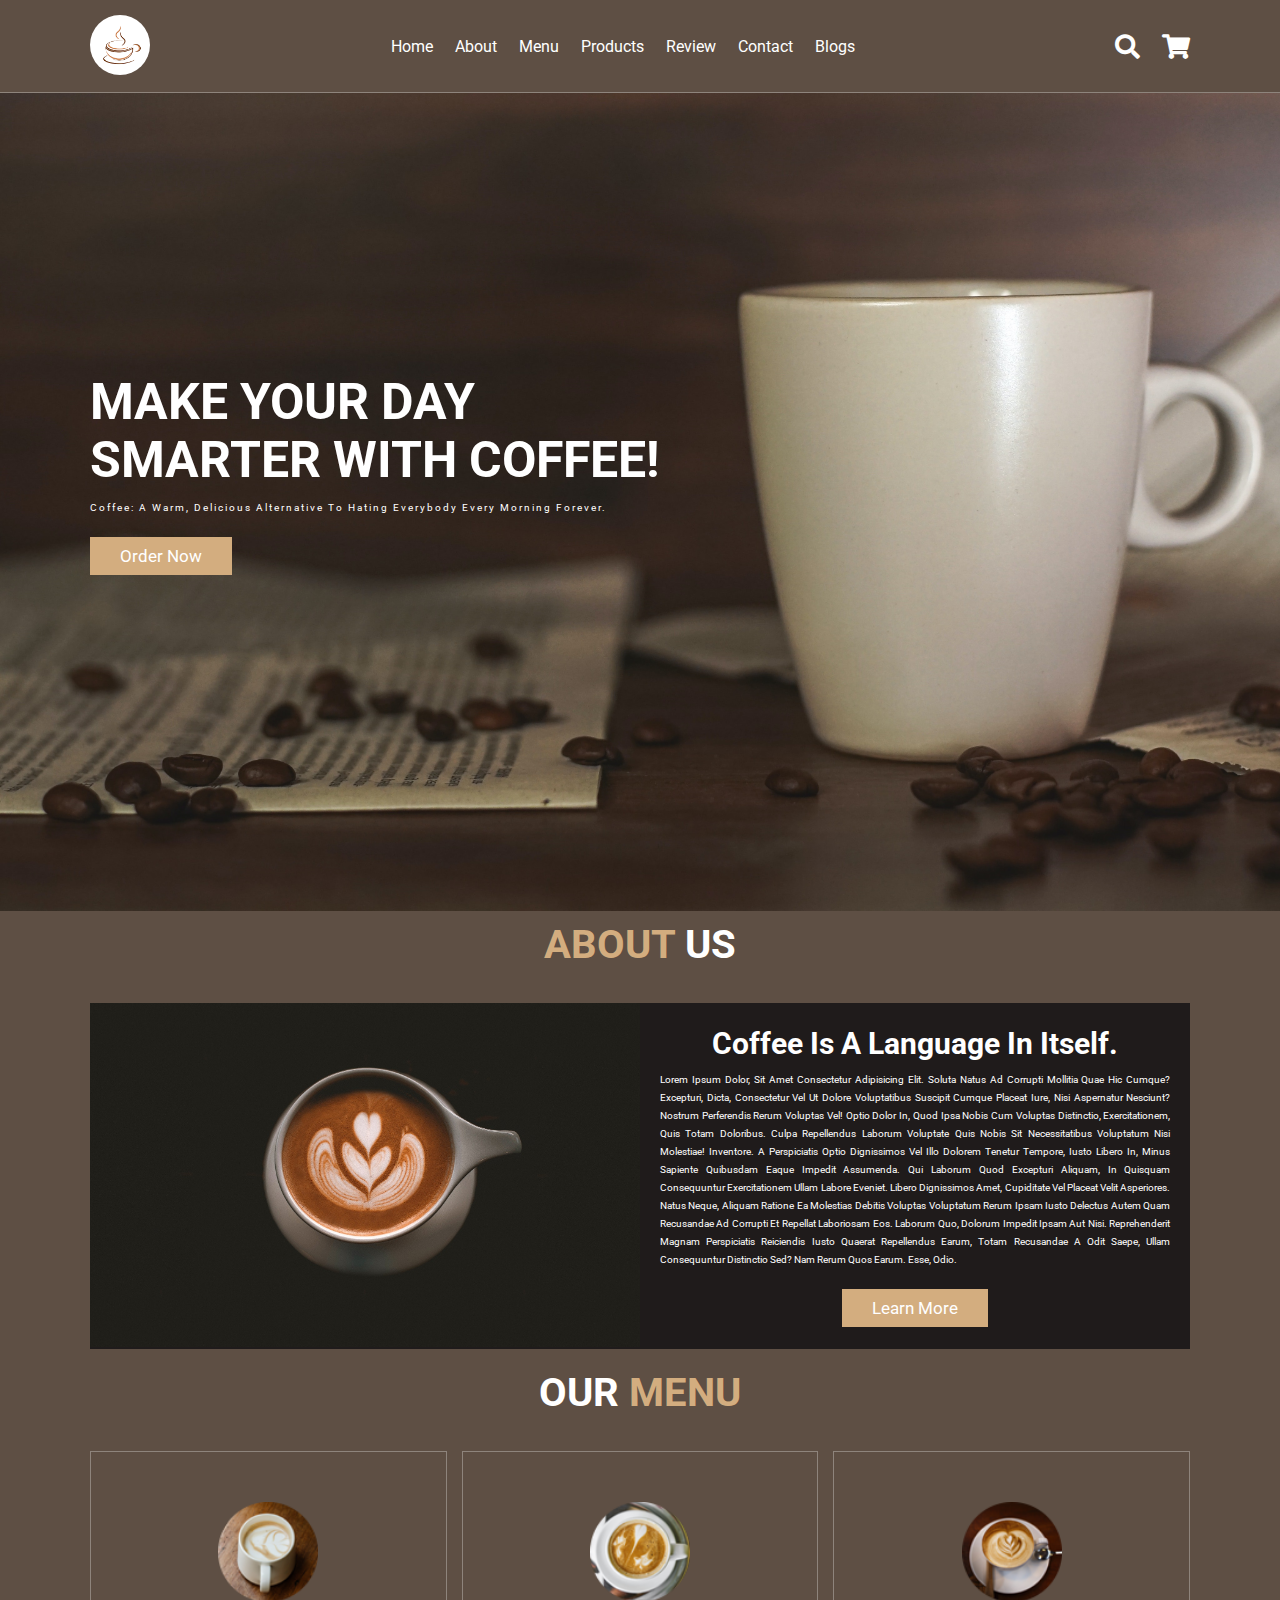
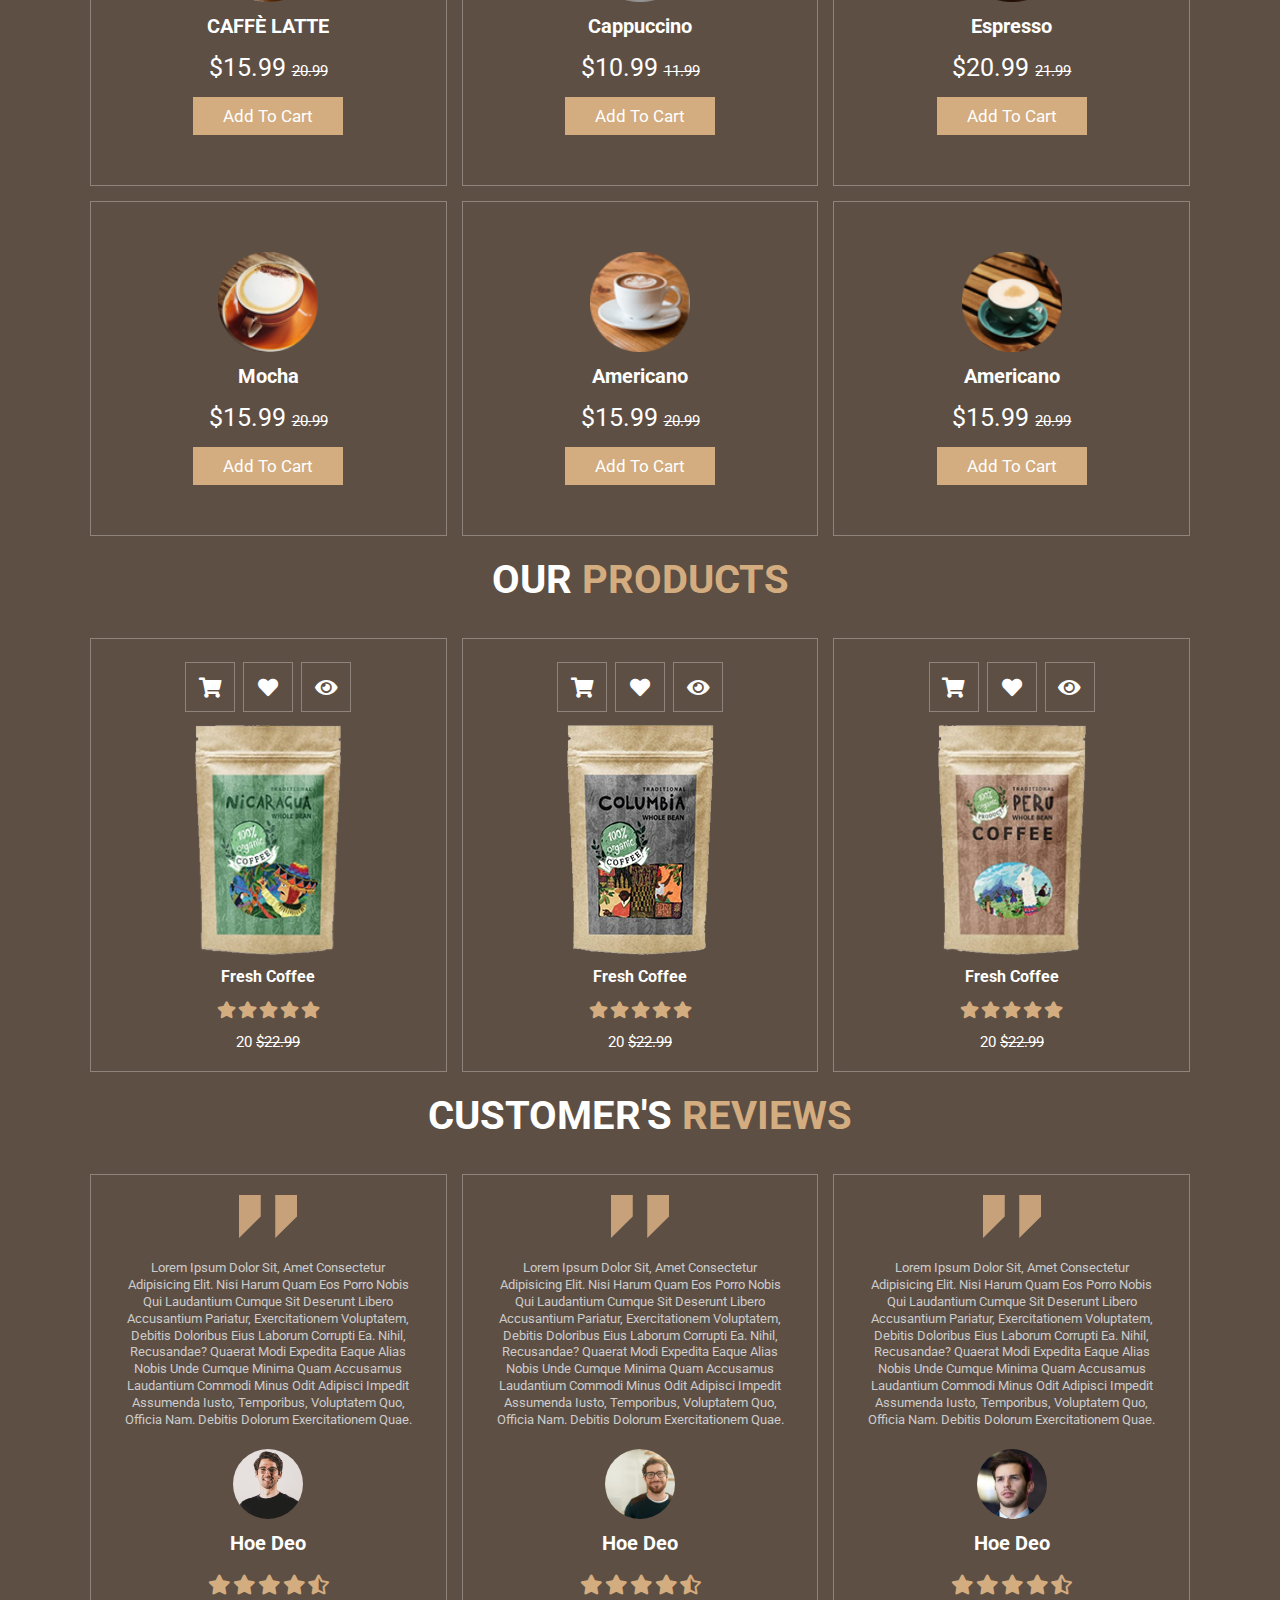
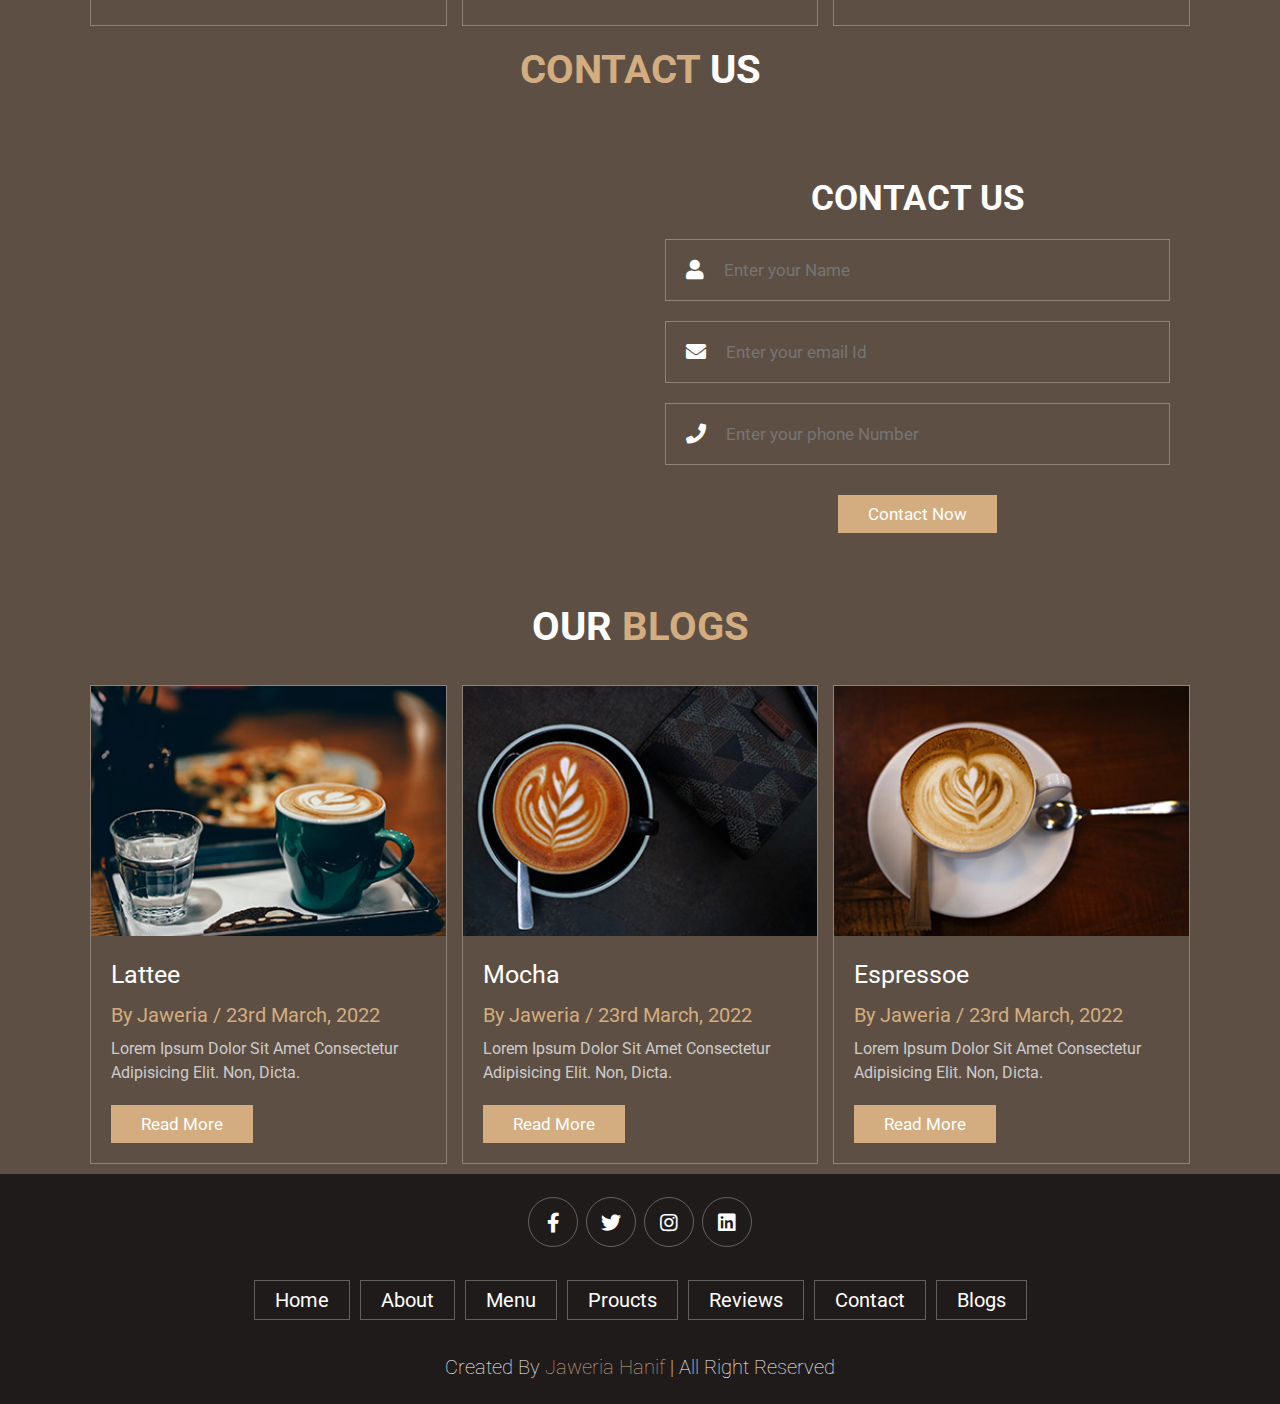
<file: index.html>
<!DOCTYPE html>
<html lang="en">
<head>
    <meta charset="UTF-8">
    <meta http-equiv="X-UA-Compatible" content="IE=edge">
    <meta name="viewport" content="width=device-width, initial-scale=1.0">
    <title>Coffee restaurant Website</title>
    <link href="https://cdnjs.cloudflare.com/ajax/libs/font-awesome/5.13.0/css/all.min.css" rel="stylesheet">

        <!-- font awesome cdn link -->
       "<link rel="stylesheet" href="https://cdnjs.cloudflare.com/ajax/libs/font-awesome/6.1.0/css/all.min.css" integrity="sha512-10/jx2EXwxxWqCLX/hHth/vu2KY3jCF70dCQB8TSgNjbCVAC/8vai53GfMDrO2Emgwccf2pJqxct9ehpzG+MTw==" crossorigin="anonymous" referrerpolicy="no-referrer" />
        <link rel="stylesheet" href="css/style.css">
</head>
<body>

    <!-- header section -->
    <header class="header">
        <a href="" class="logo">
            <img src="images/logo.png" alt="">
        </a>
    
    <nav class="navbar">
        <a href="#home">Home</a>
        <a href="#about">About</a>
         <a href="#menu">Menu</a> 
         <a href="#products">Products</a>
          <a href="#review">Review</a>
         
        
          <a href="#contact">Contact</a>
          <a href="#blogs">Blogs</a>
        </nav>
         
    <div class="icons">
        <div class="fas fa-search" id="search-btn"></div>
        <div class="fas fa-shopping-cart" id="cart-btn"></div>
        <div class="fas fa-bars" id="menu-btn"></div>
    </div>
    <div class="search-form">
        <input type="text" id="search-box" placeholder="Search here....">
        <label for="search-box" class="fas fa-search"></label>
    </div>
    <div class="cart-items-container">
        <div class="cart-item">
            <span class="fas fa-times"></span>
            <img src="images/cart-item-1.png" alt="">
            <div class="content">
                <h3>cart item 01</h3>
                <div class="price">$15.99/-</div>
            </div>
        </div>
        <div class="cart-item">
            <span class="fas fa-times"></span>
            <img src="images/cart-item-2.png" alt="">
            <div class="content">
                <h3>cart item 02</h3>
                <div class="price">$15.99/-</div>
            </div>
        </div>
        <div class="cart-item">
            <span class="fas fa-times"></span>
            <img src="images/cart-item-3.png" alt="">
            <div class="content">
                <h3>cart item 03</h3>
                <div class="price">$15.99/-</div>
            </div>
        </div>
        <div class="cart-item">
            <span class="fas fa-times"></span>
            <img src="images/cart-item-4.png" alt="">
            <div class="content">
                <h3>cart item 04</h3>
                <div class="price">$15.99/-</div>
            </div>
        </div>
        <a href="#" class="btn">checkout now</a>
    </div>
</header>

    <!-- header section ends -->
    <!-- Home Section -->

        <section class="home" id="Home">
            
            <div class="content">
                <h3>
                    Make your day smarter with coffee!
                </h3>
                <p>Coffee: A warm, delicious alternative to hating everybody every morning forever.</p>
           
                <a href="#" class="btn">Order now</a>
            </div>

        </section>
    <!-- Home section ends -->
 
    <!-- about section -->
    <section class="about" id="about">
        <h1 class="heading">
            <span>
                About
            </span>
            us
        </h1>
        <div class="row">
            <div class="image">
                <img src="images/about-img.jpg" alt="">
            </div>
            <div class="content">
                <h3>Coffee is a language in itself. </h3>
                <p>Lorem ipsum dolor, sit amet consectetur adipisicing elit. Soluta natus ad corrupti mollitia quae hic cumque? Excepturi, dicta, consectetur vel ut dolore voluptatibus suscipit cumque placeat iure, nisi aspernatur nesciunt?
                Nostrum perferendis rerum voluptas vel! Optio dolor in, quod ipsa nobis cum voluptas distinctio, exercitationem, quis totam doloribus. Culpa repellendus laborum voluptate quis nobis sit necessitatibus voluptatum nisi molestiae! Inventore.
                A perspiciatis optio dignissimos vel illo dolorem tenetur tempore, iusto libero in, minus sapiente quibusdam eaque impedit assumenda. Qui laborum quod excepturi aliquam, in quisquam consequuntur exercitationem ullam labore eveniet.
                Libero dignissimos amet, cupiditate vel placeat velit asperiores. Natus neque, aliquam ratione ea molestias debitis voluptas voluptatum rerum ipsam iusto delectus autem quam recusandae ad corrupti et repellat laboriosam eos.
                Laborum quo, dolorum impedit ipsam aut nisi. Reprehenderit magnam perspiciatis reiciendis iusto quaerat repellendus earum, totam recusandae a odit saepe, ullam consequuntur distinctio sed? Nam rerum quos earum. Esse, odio.
                
               </p>
            
            <a href="#" class="btn">Learn more</a>
            </div>
        </div>
    </section>
        

    <!-- About section ends -->

    <!-- coffee menu -->
    <section class="menu" id="menu">
        <h1 class="heading">
            Our
            <span>
                Menu
            </span>
        </h1>
        <div class="box-container">
            <div class="box">
                <img src="images/menu-1.png" alt="">
                <h3>CAFFÈ LATTE</h3>
                <div class="price">
                   $15.99
                   <span>
                       20.99
                   </span>
                </div>
                <a href="#" class="btn">
                    Add to cart
                </a>
            </div>
            <div class="box">
                <img src="images/menu-2.png" alt="">
                <h3>cappuccino</h3>
                <div class="price">
                   $10.99
                   <span>
                       11.99
                   </span>
                </div>
                <a href="#" class="btn">
                    Add to cart
                </a>
            </div>
            <div class="box">
                <img src="images/menu-3.png" alt="">
                <h3>Espresso</h3>
                <div class="price">
                   $20.99
                   <span>
                       21.99
                   </span>
                </div>
                <a href="#" class="btn">
                    Add to cart
                </a>
            </div>
            <div class="box">
                <img src="images/menu-4.png" alt="">
                <h3>Mocha</h3>
                <div class="price">
                   $15.99
                   <span>
                       20.99
                   </span>
                </div>
                <a href="#" class="btn">
                    Add to cart
                </a>
            </div>
            <div class="box">
                <img src="images/menu-5.png" alt="">
                <h3>Americano</h3>
                <div class="price">
                   $15.99
                   <span>
                       20.99
                   </span>
                </div>
                <a href="#" class="btn">
                    Add to cart
                </a>
            </div>
            <div class="box">
                <img src="images/menu-6.png" alt="">
                <h3>Americano</h3>
                <div class="price">
                   $15.99
                   <span>
                       20.99
                   </span>
                </div>
                <a href="#" class="btn">
                    Add to cart
                </a>
            </div>
        </div>
    </section>

    <!-- coffee menu ends -->

    <!-- products -->
<section class="products" id="products">
    <h1 class="heading">
        Our 
        <span>
            products
        </span>
    </h1>
    <div class="box-container">
        <div class="box">
            <div class="icons">
                <a href="#" class="fas fa-shopping-cart"></a>
                <a href="#" class="fas fa-heart"></a>
                <a href="#" class="fas fa-eye"></a>
            </div>
            <div class="image">
                <img src="images/product-1.png" alt="">
            </div>
            <div class="content">
                <h3>Fresh Coffee</h3>
                <div class="stars">
                    <i class="fas fa-star">

                    </i>
                    <i class="fas fa-star"></i>
                    <i class="fas fa-star"></i>
                    <i class="fas fa-star"></i>
                    <i class="fas fa-star"></i>
                </div>
                <div class="price">
                    20
                    <span>
                        $22.99
                    </span>
                </div>
            </div>
        </div>
        <div class="box">
            <div class="icons">
                <a href="#" class="fas fa-shopping-cart"></a>
                <a href="#" class="fas fa-heart"></a>
                <a href="#" class="fas fa-eye"></a>
            </div>
            <div class="image">
                <img src="images/product-2.png" alt="">
            </div>
            <div class="content">
                <h3>Fresh Coffee</h3>
                <div class="stars">
                    <i class="fas fa-star">

                    </i>
                    <i class="fas fa-star"></i>
                    <i class="fas fa-star"></i>
                    <i class="fas fa-star"></i>
                    <i class="fas fa-star"></i>
                </div>
                <div class="price">
                    20
                    <span>
                        $22.99
                    </span>
                </div>
            </div>
        </div>
        <div class="box">
            <div class="icons">
                <a href="#" class="fas fa-shopping-cart"></a>
                <a href="#" class="fas fa-heart"></a>
                <a href="#" class="fas fa-eye"></a>
            </div>
            <div class="image">
                <img src="images/product-3.png" alt="">
            </div>
            <div class="content">
                <h3>Fresh Coffee</h3>
                <div class="stars">
                    <i class="fas fa-star">

                    </i>
                    <i class="fas fa-star"></i>
                    <i class="fas fa-star"></i>
                    <i class="fas fa-star"></i>
                    <i class="fas fa-star"></i>
                </div>
                <div class="price">
                    20
                    <span>
                        $22.99
                    </span>
                </div>
            </div>
        </div>
    </div>
</section>
    <!-- products end here -->
    <!-- review section -->
    <section class="review" id="review">
        <h1 class="heading">
            Customer's 
            <span>
                Reviews
            </span>
        </h1>
        <div class="box-container">
        <div class="box">
            <img src="images/quote-img.png" class="quote" alt="">
        <p>
            Lorem ipsum dolor sit, amet consectetur adipisicing elit. Nisi harum quam eos porro nobis qui laudantium cumque sit deserunt libero accusantium pariatur, exercitationem voluptatem, debitis doloribus eius laborum corrupti ea.
            Nihil, recusandae? Quaerat modi expedita eaque alias nobis unde cumque minima quam accusamus laudantium commodi minus odit adipisci impedit assumenda iusto, temporibus, voluptatem quo, officia nam. Debitis dolorum exercitationem quae.
        </p>
        <img src="images/pic-1.png" alt="" class="user">
        <h3>Hoe deo</h3>
        <div class="stars">
            <i class="fas fa-star"></i>
            <i class="fas fa-star"></i>
            <i class="fas fa-star"></i>
            <i class="fas fa-star"></i>
            <i class="fas fa-star-half-alt"></i>
        </div>
        </div>
        <div class="box">
            <img src="images/quote-img.png" class="quote" alt="">
        <p>
            Lorem ipsum dolor sit, amet consectetur adipisicing elit. Nisi harum quam eos porro nobis qui laudantium cumque sit deserunt libero accusantium pariatur, exercitationem voluptatem, debitis doloribus eius laborum corrupti ea.
            Nihil, recusandae? Quaerat modi expedita eaque alias nobis unde cumque minima quam accusamus laudantium commodi minus odit adipisci impedit assumenda iusto, temporibus, voluptatem quo, officia nam. Debitis dolorum exercitationem quae.
        </p>
        <img src="images/pic-2.png" alt="" class="user">
        <h3>Hoe deo</h3>
        <div class="stars">
            <i class="fas fa-star"></i>
            <i class="fas fa-star"></i>
            <i class="fas fa-star"></i>
            <i class="fas fa-star"></i>
            <i class="fas fa-star-half-alt"></i>
        </div>
        </div>
        <div class="box">
            <img src="images/quote-img.png" class="quote" alt="">
        <p>
            Lorem ipsum dolor sit, amet consectetur adipisicing elit. Nisi harum quam eos porro nobis qui laudantium cumque sit deserunt libero accusantium pariatur, exercitationem voluptatem, debitis doloribus eius laborum corrupti ea.
            Nihil, recusandae? Quaerat modi expedita eaque alias nobis unde cumque minima quam accusamus laudantium commodi minus odit adipisci impedit assumenda iusto, temporibus, voluptatem quo, officia nam. Debitis dolorum exercitationem quae.
        </p>
        <img src="images/pic-3.png" alt="" class="user">
        <h3>Hoe deo</h3>
        <div class="stars">
            <i class="fas fa-star"></i>
            <i class="fas fa-star"></i>
            <i class="fas fa-star"></i>
            <i class="fas fa-star"></i>
            <i class="fas fa-star-half-alt"></i>
        </div>
        </div>
    </div>
    </section>
    <!-- Contact form -->
    <section class="contact" id="contact">

        <h1 class="heading"> <span>contact</span> us </h1>
    
        <div class="row">
    
            <iframe class="map" src="https://www.google.com/maps/embed?pb=!1m18!1m12!1m3!1d26546.621463303265!2d72.81859510405515!3d33.72634180753665!2m3!1f0!2f0!3f0!3m2!1i1024!2i768!4f13.1!3m3!1m2!1s0x38dfa38b91e665db%3A0x336f6bfa405908b3!2sTaxila%20Cantt%2C%20Taxila%2C%20Rawalpindi%2C%20Pakistan!5e0!3m2!1sen!2s!4v1648025932025!5m2!1sen!2s"  allowfullscreen="" loading="lazy"></iframe>
    
            <form action="">
                <h3>Contact us </h3>
                <div class="inputBox">
                    <span class="fas fa-user"></span>
                    <input type="text" placeholder="Enter your Name" required>
                </div>
                <div class="inputBox">
                    <span class="fas fa-envelope"></span>
                    <input type="email" placeholder="Enter your email Id" required>
                </div>
                <div class="inputBox">
                    <span class="fas fa-phone"></span>
                    <input type="number" placeholder="Enter your phone Number" required>
                </div>
                <input type="submit" value="contact now" class="btn">
            </form>
    
        </div>
    
    </section>
     <!-- Contact form -->
     <!-- Blog -->
     <section class="blogs" id="blogs">

        <h1 class="heading"> our <span>blogs</span> </h1>
    
        <div class="box-container">
    
            <div class="box">
                <div class="image">
                    <img src="images/blog-1.jpeg" alt="">
                </div>
                <div class="content">
                    <a href="#" class="title">Lattee</a>
                    <span>by Jaweria / 23rd March, 2022</span>
                    <p>Lorem ipsum dolor sit amet consectetur adipisicing elit. Non, dicta.</p>
                    <a href="#" class="btn">read more</a>
                </div>
            </div>
    
            <div class="box">
                <div class="image">
                    <img src="images/blog-2.jpeg" alt="">
                </div>
                <div class="content">
                    <a href="#" class="title">Mocha</a>
                    <span>by Jaweria / 23rd March, 2022</span>
                    <p>Lorem ipsum dolor sit amet consectetur adipisicing elit. Non, dicta.</p>
                    <a href="#" class="btn">read more</a>
                </div>
            </div>
    
            <div class="box">
                <div class="image">
                    <img src="images/blog-3.jpeg" alt="">
                </div>
                <div class="content">
                    <a href="#" class="title">Espressoe</a>
                    <span>by Jaweria / 23rd March, 2022</span>
                    <p>Lorem ipsum dolor sit amet consectetur adipisicing elit. Non, dicta.</p>
                    <a href="#" class="btn">read more</a>
                </div>
            </div>
    
        </div>
    
    </section>
     <!-- blog ends -->
      <!-- footer -->
    <section class="footer" id="footer">
        <div class="shar">
            <a href="" class="fab fa-facebook-f"></a>
            <a href="" class="fab fa-twitter"></a>
            <a href="" class="fab fa-instagram"></a>
            <a href="" class="fab fa-linkedin"></a>

        </div>
        <div class="links">
            <a href="#">Home</a>
            <a href="#">About</a>
            <a href="#">Menu</a>
            <a href="#">Proucts</a>
            <a href="#">Reviews</a>
            <a href="#">Contact</a>
            <a href="#">Blogs</a>
        </div>
        <div class="credit">
            created by 
            <span>
                Jaweria Hanif
            </span>
            | 
            all right reserved
        </div>
    </section>
    <!-- footer ends -->
    <script src="js/app.js"></script>
</body>
</html>
</file>
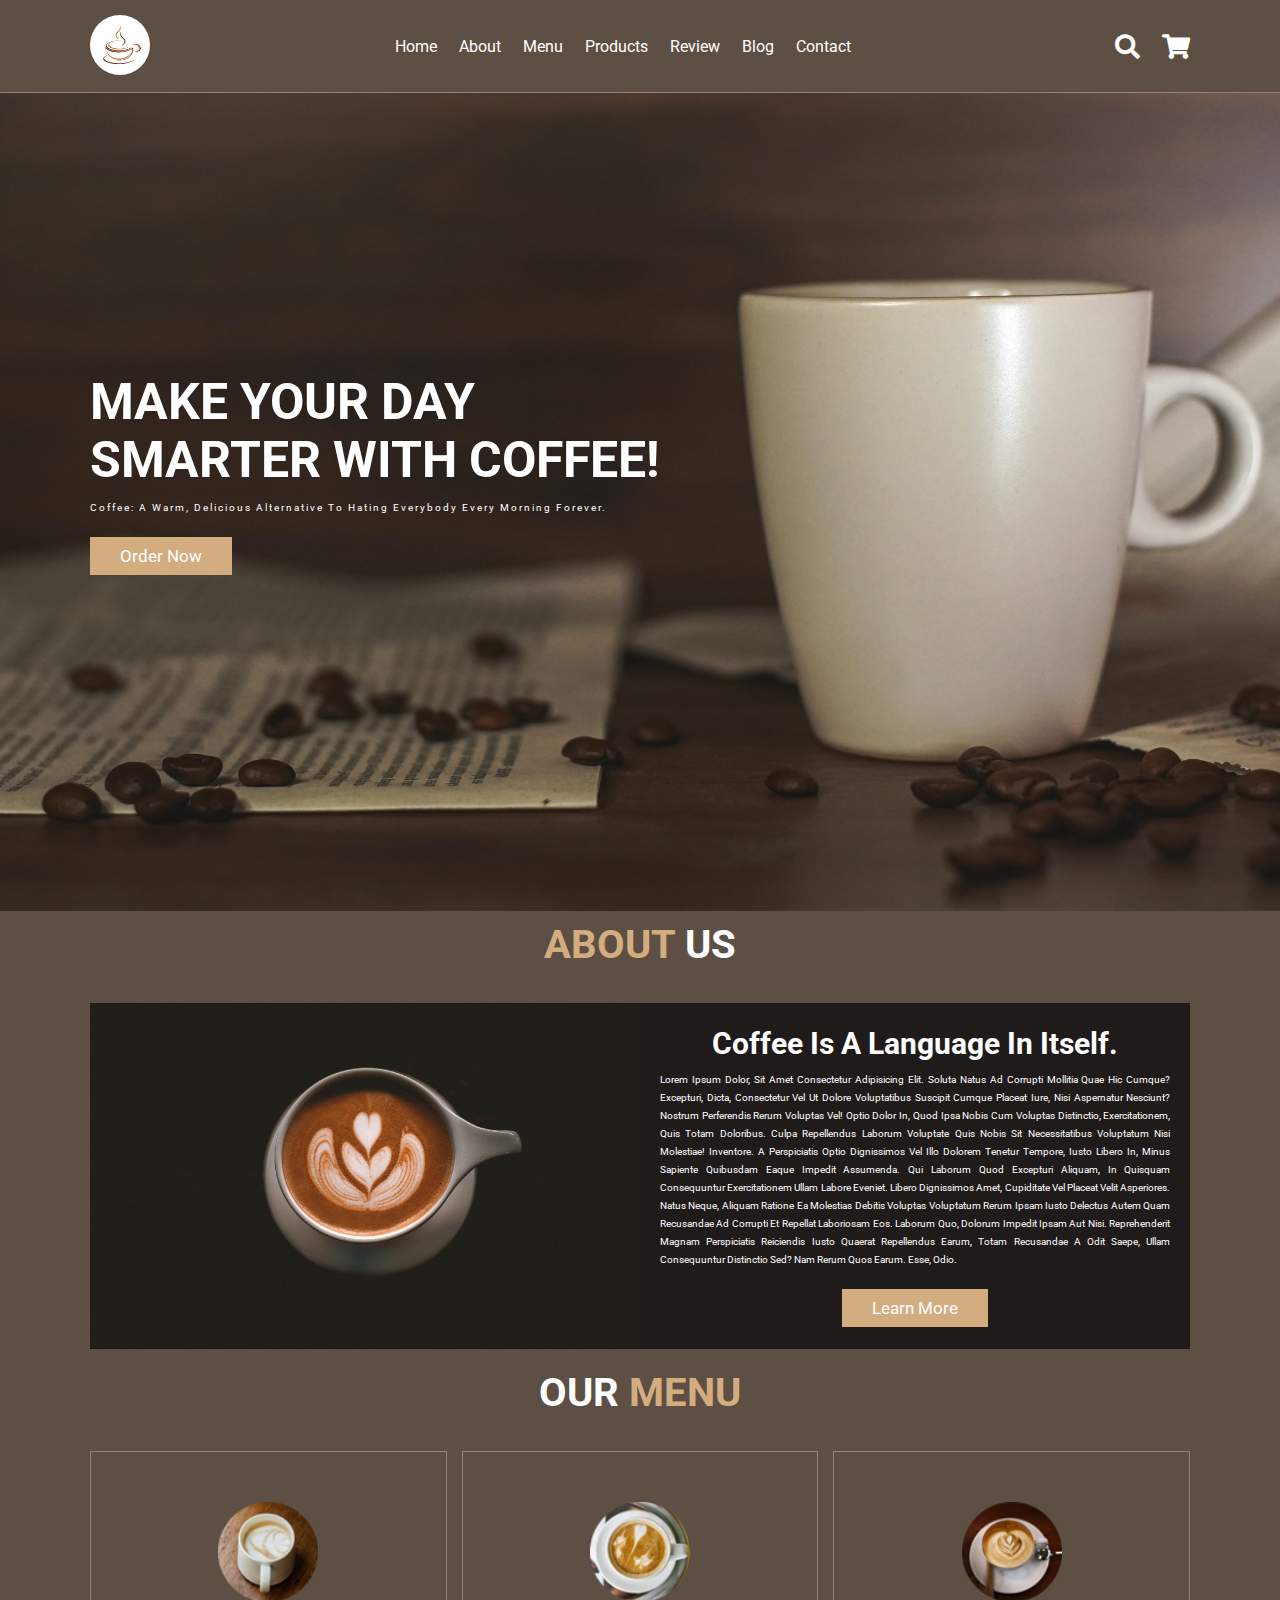
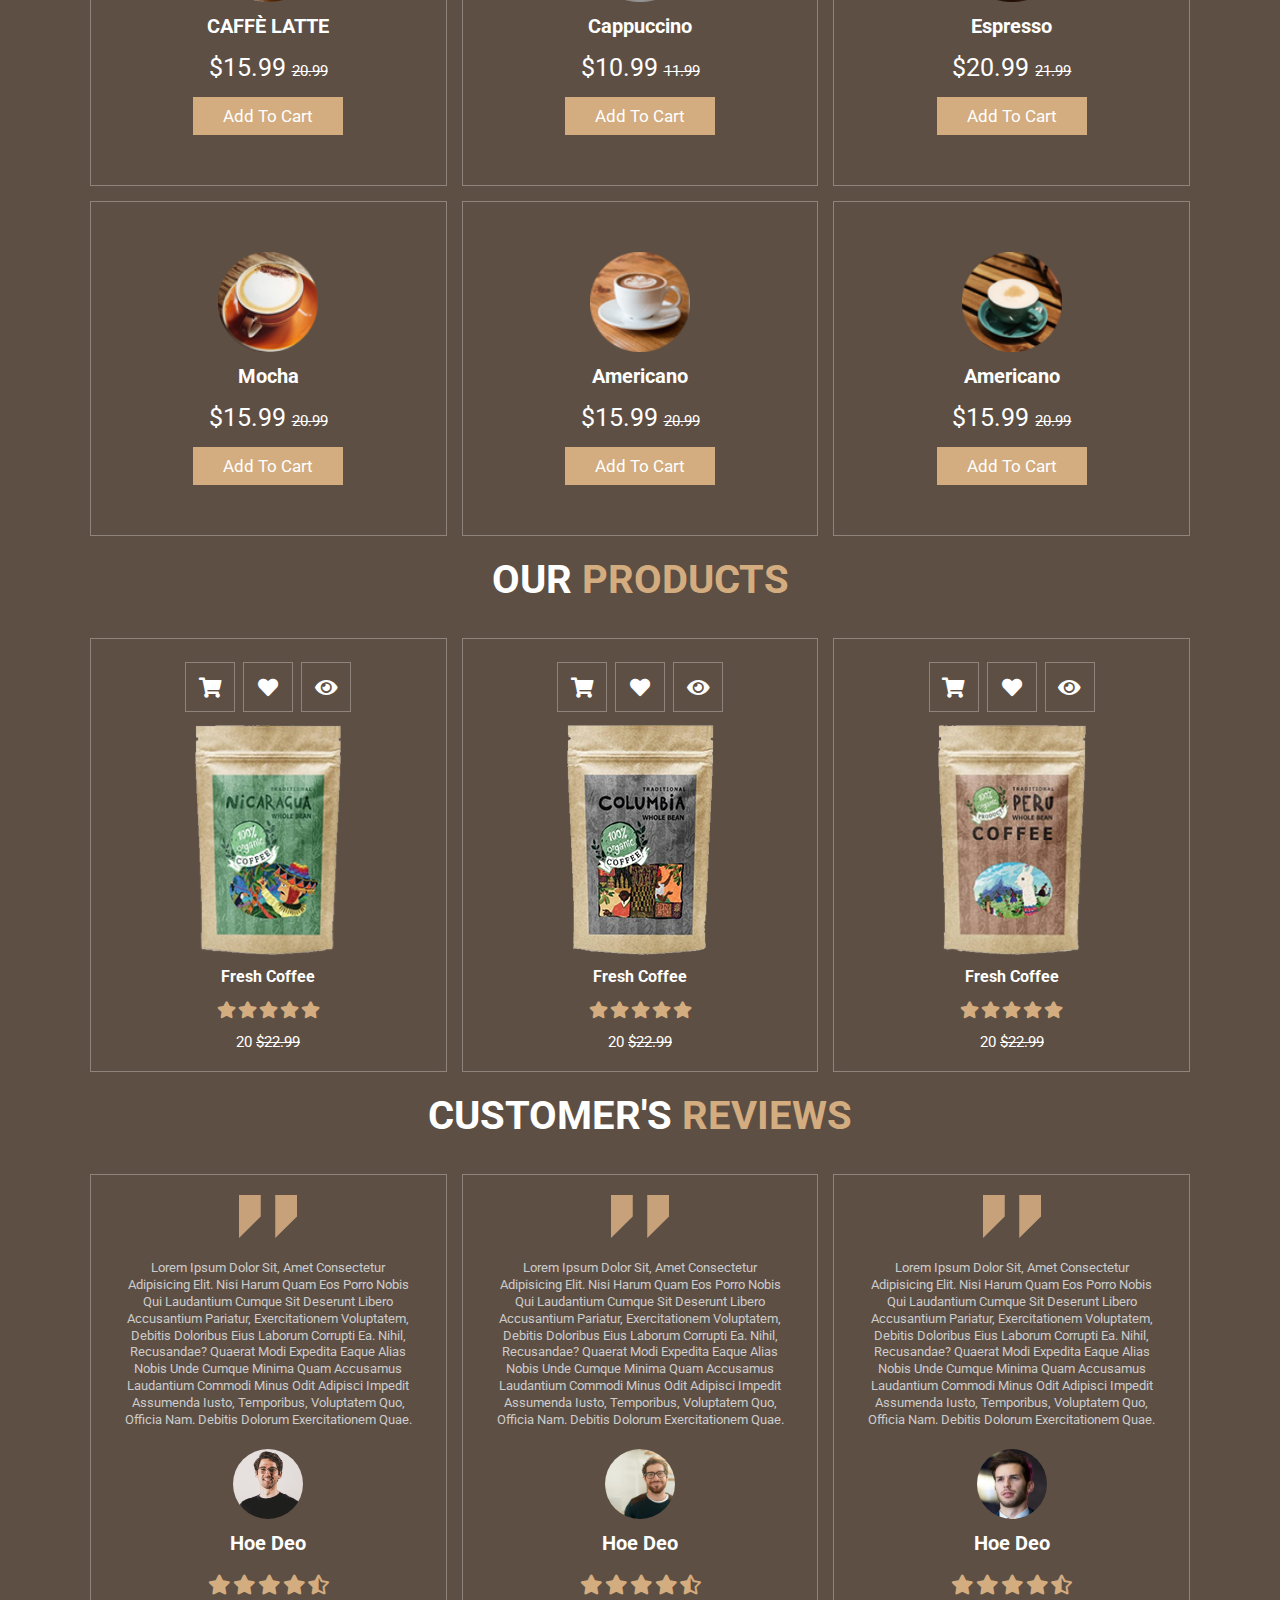
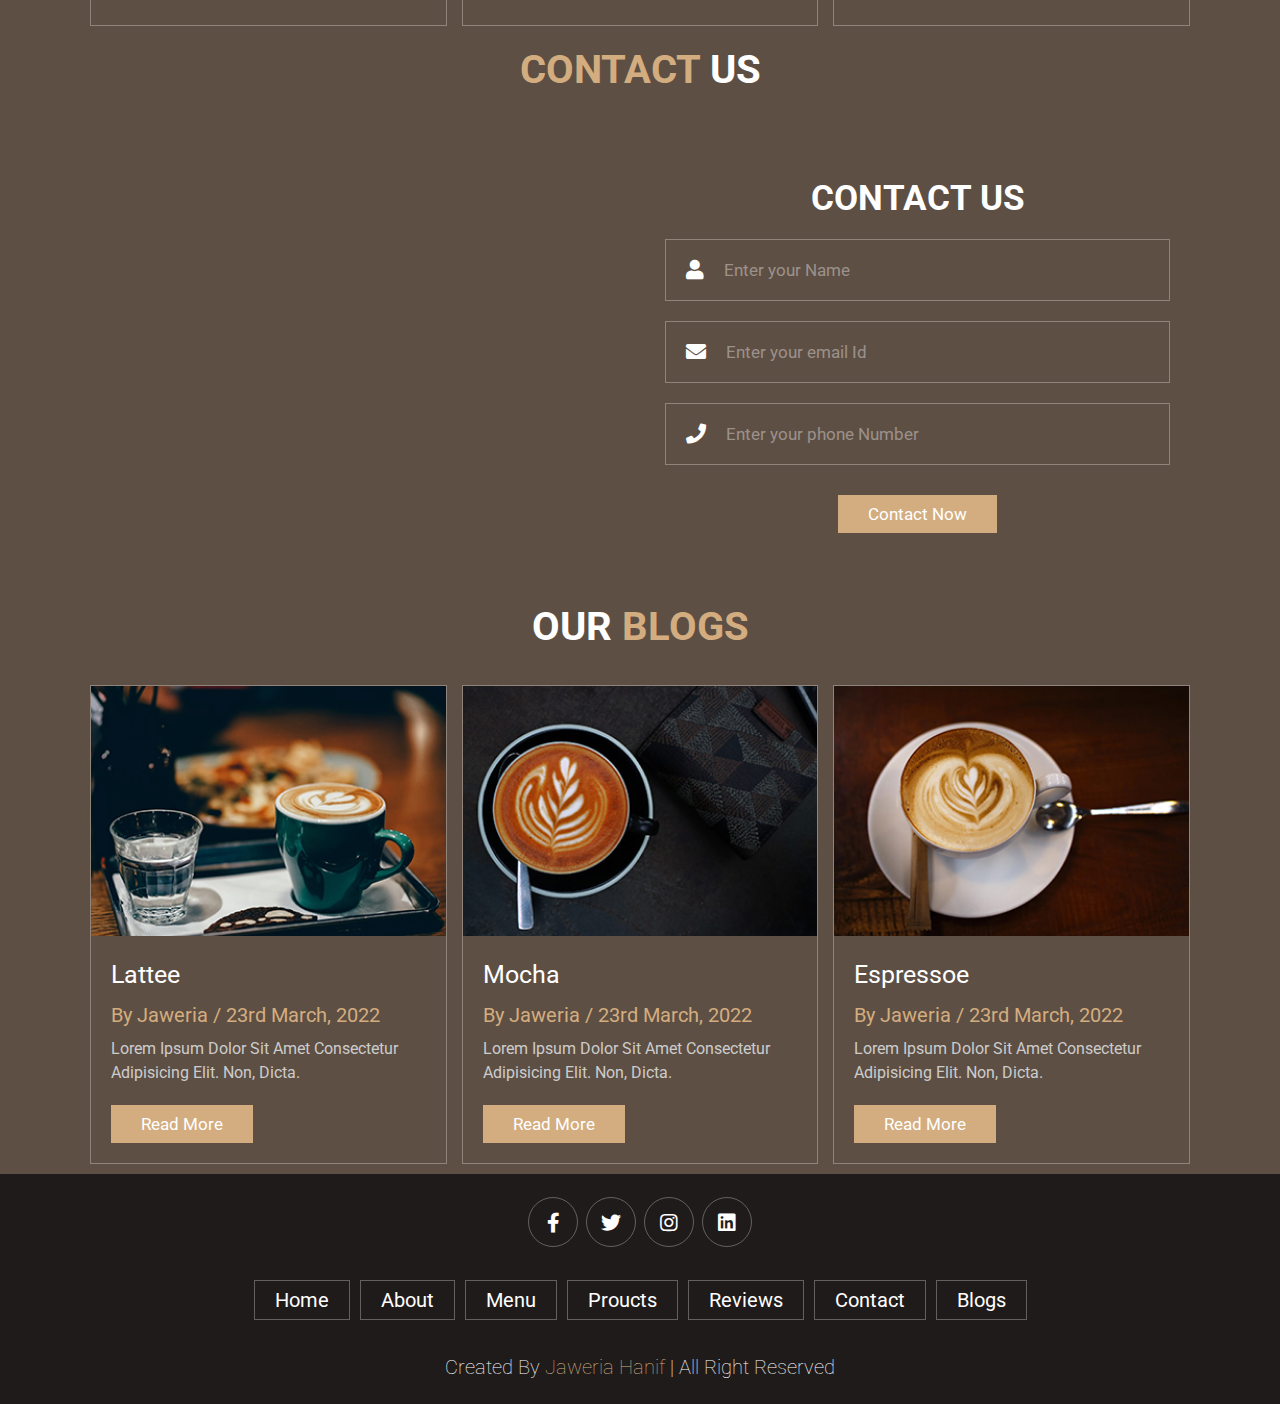
<file: HTMLCSS Resp/index.html>
<!DOCTYPE html>
<html lang="en">
<head>
    <meta charset="UTF-8">
    <meta http-equiv="X-UA-Compatible" content="IE=edge">
    <meta name="viewport" content="width=device-width, initial-scale=1.0">
    <title>Coffee restaurant Website</title>
    <link href="https://cdnjs.cloudflare.com/ajax/libs/font-awesome/5.13.0/css/all.min.css" rel="stylesheet">

        <!-- font awesome cdn link -->
       "<link rel="stylesheet" href="https://cdnjs.cloudflare.com/ajax/libs/font-awesome/6.1.0/css/all.min.css" integrity="sha512-10/jx2EXwxxWqCLX/hHth/vu2KY3jCF70dCQB8TSgNjbCVAC/8vai53GfMDrO2Emgwccf2pJqxct9ehpzG+MTw==" crossorigin="anonymous" referrerpolicy="no-referrer" />
        <link rel="stylesheet" href="css/style.css">
</head>
<body>

    <!-- header section -->
    <header class="header">
        <a href="" class="logo">
            <img src="images/logo.png" alt="">
        </a>
    
    <nav class="navbar">
        <a href="#home">Home</a>
        <a href="#about">About</a>
         <a href="#menu">Menu</a> 
         <a href="#products">Products</a>
          <a href="#review">Review</a>
          <a href="#blogs">Blog</a>
        
          <a href="#contact">Contact</a>
        </nav>
         
    <div class="icons">
        <div class="fas fa-search" id="search-btn"></div>
        <div class="fas fa-shopping-cart" id="cart-btn"></div>
        <div class="fas fa-bars" id="menu-btn"></div>
    </div>
    <div class="search-form">
        <input type="text" id="search-box" placeholder="Search here....">
        <label for="search-box" class="fas fa-search"></label>
    </div>
    <div class="cart-items-container">
        <div class="cart-item">
            <span class="fas fa-times"></span>
            <img src="images/cart-item-1.png" alt="">
            <div class="content">
                <h3>cart item 01</h3>
                <div class="price">$15.99/-</div>
            </div>
        </div>
        <div class="cart-item">
            <span class="fas fa-times"></span>
            <img src="images/cart-item-2.png" alt="">
            <div class="content">
                <h3>cart item 02</h3>
                <div class="price">$15.99/-</div>
            </div>
        </div>
        <div class="cart-item">
            <span class="fas fa-times"></span>
            <img src="images/cart-item-3.png" alt="">
            <div class="content">
                <h3>cart item 03</h3>
                <div class="price">$15.99/-</div>
            </div>
        </div>
        <div class="cart-item">
            <span class="fas fa-times"></span>
            <img src="images/cart-item-4.png" alt="">
            <div class="content">
                <h3>cart item 04</h3>
                <div class="price">$15.99/-</div>
            </div>
        </div>
        <a href="#" class="btn">checkout now</a>
    </div>
</header>

    <!-- header section ends -->
    <!-- Home Section -->

        <section class="home" id="Home">
            
            <div class="content">
                <h3>
                    Make your day smarter with coffee!
                </h3>
                <p>Coffee: A warm, delicious alternative to hating everybody every morning forever.</p>
           
                <a href="#" class="btn">Order now</a>
            </div>

        </section>
    <!-- Home section ends -->
 
    <!-- about section -->
    <section class="about" id="about">
        <h1 class="heading">
            <span>
                About
            </span>
            us
        </h1>
        <div class="row">
            <div class="image">
                <img src="images/about-img.jpg" alt="">
            </div>
            <div class="content">
                <h3>Coffee is a language in itself. </h3>
                <p>Lorem ipsum dolor, sit amet consectetur adipisicing elit. Soluta natus ad corrupti mollitia quae hic cumque? Excepturi, dicta, consectetur vel ut dolore voluptatibus suscipit cumque placeat iure, nisi aspernatur nesciunt?
                Nostrum perferendis rerum voluptas vel! Optio dolor in, quod ipsa nobis cum voluptas distinctio, exercitationem, quis totam doloribus. Culpa repellendus laborum voluptate quis nobis sit necessitatibus voluptatum nisi molestiae! Inventore.
                A perspiciatis optio dignissimos vel illo dolorem tenetur tempore, iusto libero in, minus sapiente quibusdam eaque impedit assumenda. Qui laborum quod excepturi aliquam, in quisquam consequuntur exercitationem ullam labore eveniet.
                Libero dignissimos amet, cupiditate vel placeat velit asperiores. Natus neque, aliquam ratione ea molestias debitis voluptas voluptatum rerum ipsam iusto delectus autem quam recusandae ad corrupti et repellat laboriosam eos.
                Laborum quo, dolorum impedit ipsam aut nisi. Reprehenderit magnam perspiciatis reiciendis iusto quaerat repellendus earum, totam recusandae a odit saepe, ullam consequuntur distinctio sed? Nam rerum quos earum. Esse, odio.
                
               </p>
            
            <a href="#" class="btn">Learn more</a>
            </div>
        </div>
    </section>
        

    <!-- About section ends -->

    <!-- coffee menu -->
    <section class="menu" id="menu">
        <h1 class="heading">
            Our
            <span>
                Menu
            </span>
        </h1>
        <div class="box-container">
            <div class="box">
                <img src="images/menu-1.png" alt="">
                <h3>CAFFÈ LATTE</h3>
                <div class="price">
                   $15.99
                   <span>
                       20.99
                   </span>
                </div>
                <a href="#" class="btn">
                    Add to cart
                </a>
            </div>
            <div class="box">
                <img src="images/menu-2.png" alt="">
                <h3>cappuccino</h3>
                <div class="price">
                   $10.99
                   <span>
                       11.99
                   </span>
                </div>
                <a href="#" class="btn">
                    Add to cart
                </a>
            </div>
            <div class="box">
                <img src="images/menu-3.png" alt="">
                <h3>Espresso</h3>
                <div class="price">
                   $20.99
                   <span>
                       21.99
                   </span>
                </div>
                <a href="#" class="btn">
                    Add to cart
                </a>
            </div>
            <div class="box">
                <img src="images/menu-4.png" alt="">
                <h3>Mocha</h3>
                <div class="price">
                   $15.99
                   <span>
                       20.99
                   </span>
                </div>
                <a href="#" class="btn">
                    Add to cart
                </a>
            </div>
            <div class="box">
                <img src="images/menu-5.png" alt="">
                <h3>Americano</h3>
                <div class="price">
                   $15.99
                   <span>
                       20.99
                   </span>
                </div>
                <a href="#" class="btn">
                    Add to cart
                </a>
            </div>
            <div class="box">
                <img src="images/menu-6.png" alt="">
                <h3>Americano</h3>
                <div class="price">
                   $15.99
                   <span>
                       20.99
                   </span>
                </div>
                <a href="#" class="btn">
                    Add to cart
                </a>
            </div>
        </div>
    </section>

    <!-- coffee menu ends -->

    <!-- products -->
<section class="products" id="products">
    <h1 class="heading">
        Our 
        <span>
            products
        </span>
    </h1>
    <div class="box-container">
        <div class="box">
            <div class="icons">
                <a href="#" class="fas fa-shopping-cart"></a>
                <a href="#" class="fas fa-heart"></a>
                <a href="#" class="fas fa-eye"></a>
            </div>
            <div class="image">
                <img src="images/product-1.png" alt="">
            </div>
            <div class="content">
                <h3>Fresh Coffee</h3>
                <div class="stars">
                    <i class="fas fa-star">

                    </i>
                    <i class="fas fa-star"></i>
                    <i class="fas fa-star"></i>
                    <i class="fas fa-star"></i>
                    <i class="fas fa-star"></i>
                </div>
                <div class="price">
                    20
                    <span>
                        $22.99
                    </span>
                </div>
            </div>
        </div>
        <div class="box">
            <div class="icons">
                <a href="#" class="fas fa-shopping-cart"></a>
                <a href="#" class="fas fa-heart"></a>
                <a href="#" class="fas fa-eye"></a>
            </div>
            <div class="image">
                <img src="images/product-2.png" alt="">
            </div>
            <div class="content">
                <h3>Fresh Coffee</h3>
                <div class="stars">
                    <i class="fas fa-star">

                    </i>
                    <i class="fas fa-star"></i>
                    <i class="fas fa-star"></i>
                    <i class="fas fa-star"></i>
                    <i class="fas fa-star"></i>
                </div>
                <div class="price">
                    20
                    <span>
                        $22.99
                    </span>
                </div>
            </div>
        </div>
        <div class="box">
            <div class="icons">
                <a href="#" class="fas fa-shopping-cart"></a>
                <a href="#" class="fas fa-heart"></a>
                <a href="#" class="fas fa-eye"></a>
            </div>
            <div class="image">
                <img src="images/product-3.png" alt="">
            </div>
            <div class="content">
                <h3>Fresh Coffee</h3>
                <div class="stars">
                    <i class="fas fa-star">

                    </i>
                    <i class="fas fa-star"></i>
                    <i class="fas fa-star"></i>
                    <i class="fas fa-star"></i>
                    <i class="fas fa-star"></i>
                </div>
                <div class="price">
                    20
                    <span>
                        $22.99
                    </span>
                </div>
            </div>
        </div>
    </div>
</section>
    <!-- products end here -->
    <!-- review section -->
    <section class="review" id="review">
        <h1 class="heading">
            Customer's 
            <span>
                Reviews
            </span>
        </h1>
        <div class="box-container">
        <div class="box">
            <img src="images/quote-img.png" class="quote" alt="">
        <p>
            Lorem ipsum dolor sit, amet consectetur adipisicing elit. Nisi harum quam eos porro nobis qui laudantium cumque sit deserunt libero accusantium pariatur, exercitationem voluptatem, debitis doloribus eius laborum corrupti ea.
            Nihil, recusandae? Quaerat modi expedita eaque alias nobis unde cumque minima quam accusamus laudantium commodi minus odit adipisci impedit assumenda iusto, temporibus, voluptatem quo, officia nam. Debitis dolorum exercitationem quae.
        </p>
        <img src="images/pic-1.png" alt="" class="user">
        <h3>Hoe deo</h3>
        <div class="stars">
            <i class="fas fa-star"></i>
            <i class="fas fa-star"></i>
            <i class="fas fa-star"></i>
            <i class="fas fa-star"></i>
            <i class="fas fa-star-half-alt"></i>
        </div>
        </div>
        <div class="box">
            <img src="images/quote-img.png" class="quote" alt="">
        <p>
            Lorem ipsum dolor sit, amet consectetur adipisicing elit. Nisi harum quam eos porro nobis qui laudantium cumque sit deserunt libero accusantium pariatur, exercitationem voluptatem, debitis doloribus eius laborum corrupti ea.
            Nihil, recusandae? Quaerat modi expedita eaque alias nobis unde cumque minima quam accusamus laudantium commodi minus odit adipisci impedit assumenda iusto, temporibus, voluptatem quo, officia nam. Debitis dolorum exercitationem quae.
        </p>
        <img src="images/pic-2.png" alt="" class="user">
        <h3>Hoe deo</h3>
        <div class="stars">
            <i class="fas fa-star"></i>
            <i class="fas fa-star"></i>
            <i class="fas fa-star"></i>
            <i class="fas fa-star"></i>
            <i class="fas fa-star-half-alt"></i>
        </div>
        </div>
        <div class="box">
            <img src="images/quote-img.png" class="quote" alt="">
        <p>
            Lorem ipsum dolor sit, amet consectetur adipisicing elit. Nisi harum quam eos porro nobis qui laudantium cumque sit deserunt libero accusantium pariatur, exercitationem voluptatem, debitis doloribus eius laborum corrupti ea.
            Nihil, recusandae? Quaerat modi expedita eaque alias nobis unde cumque minima quam accusamus laudantium commodi minus odit adipisci impedit assumenda iusto, temporibus, voluptatem quo, officia nam. Debitis dolorum exercitationem quae.
        </p>
        <img src="images/pic-3.png" alt="" class="user">
        <h3>Hoe deo</h3>
        <div class="stars">
            <i class="fas fa-star"></i>
            <i class="fas fa-star"></i>
            <i class="fas fa-star"></i>
            <i class="fas fa-star"></i>
            <i class="fas fa-star-half-alt"></i>
        </div>
        </div>
    </div>
    </section>
    <!-- Contact form -->
    <section class="contact" id="contact">

        <h1 class="heading"> <span>contact</span> us </h1>
    
        <div class="row">
    
            <iframe class="map" src="https://www.google.com/maps/embed?pb=!1m18!1m12!1m3!1d26546.621463303265!2d72.81859510405515!3d33.72634180753665!2m3!1f0!2f0!3f0!3m2!1i1024!2i768!4f13.1!3m3!1m2!1s0x38dfa38b91e665db%3A0x336f6bfa405908b3!2sTaxila%20Cantt%2C%20Taxila%2C%20Rawalpindi%2C%20Pakistan!5e0!3m2!1sen!2s!4v1648025932025!5m2!1sen!2s"  allowfullscreen="" loading="lazy"></iframe>
    
            <form action="">
                <h3>Contact us </h3>
                <div class="inputBox">
                    <span class="fas fa-user"></span>
                    <input type="text" placeholder="Enter your Name" required>
                </div>
                <div class="inputBox">
                    <span class="fas fa-envelope"></span>
                    <input type="email" placeholder="Enter your email Id" required>
                </div>
                <div class="inputBox">
                    <span class="fas fa-phone"></span>
                    <input type="number" placeholder="Enter your phone Number" required>
                </div>
                <input type="submit" value="contact now" class="btn">
            </form>
    
        </div>
    
    </section>
     <!-- Contact form -->
     <!-- Blog -->
     <section class="blogs" id="blogs">

        <h1 class="heading"> our <span>blogs</span> </h1>
    
        <div class="box-container">
    
            <div class="box">
                <div class="image">
                    <img src="images/blog-1.jpeg" alt="">
                </div>
                <div class="content">
                    <a href="#" class="title">Lattee</a>
                    <span>by Jaweria / 23rd March, 2022</span>
                    <p>Lorem ipsum dolor sit amet consectetur adipisicing elit. Non, dicta.</p>
                    <a href="#" class="btn">read more</a>
                </div>
            </div>
    
            <div class="box">
                <div class="image">
                    <img src="images/blog-2.jpeg" alt="">
                </div>
                <div class="content">
                    <a href="#" class="title">Mocha</a>
                    <span>by Jaweria / 23rd March, 2022</span>
                    <p>Lorem ipsum dolor sit amet consectetur adipisicing elit. Non, dicta.</p>
                    <a href="#" class="btn">read more</a>
                </div>
            </div>
    
            <div class="box">
                <div class="image">
                    <img src="images/blog-3.jpeg" alt="">
                </div>
                <div class="content">
                    <a href="#" class="title">Espressoe</a>
                    <span>by Jaweria / 23rd March, 2022</span>
                    <p>Lorem ipsum dolor sit amet consectetur adipisicing elit. Non, dicta.</p>
                    <a href="#" class="btn">read more</a>
                </div>
            </div>
    
        </div>
    
    </section>
     <!-- blog ends -->
      <!-- footer -->
    <section class="footer" id="footer">
        <div class="shar">
            <a href="" class="fab fa-facebook-f"></a>
            <a href="" class="fab fa-twitter"></a>
            <a href="" class="fab fa-instagram"></a>
            <a href="" class="fab fa-linkedin"></a>

        </div>
        <div class="links">
            <a href="#">Home</a>
            <a href="#">About</a>
            <a href="#">Menu</a>
            <a href="#">Proucts</a>
            <a href="#">Reviews</a>
            <a href="#">Contact</a>
            <a href="#">Blogs</a>
        </div>
        <div class="credit">
            created by 
            <span>
                Jaweria Hanif
            </span>
            | 
            all right reserved
        </div>
    </section>
    <!-- footer ends -->
    <script src="js/app.js"></script>
</body>
</html>
</file>
<file: css/style.css>
@import url('https://fonts.googleapis.com/css2?family=Roboto:wght@100;300;400;500;700&display=swap');

:root{
    --main-color:#d3ad7f;
    --black:#13131a;
    --bg:#5e4f44;
    --border:.1rem solid rgba(255,255,255,.3);
}

*{
    font-family: 'Roboto', sans-serif;
    margin:0; padding:0;
    box-sizing: border-box;
    outline: none; border:none;
    text-decoration: none;
    text-transform: capitalize;
    transition: .2s linear;
}

html{
    font-size: 62.5%;
    overflow-x: hidden;
    scroll-padding-top: 4rem;
    scroll-behavior: smooth;
}

html::-webkit-scrollbar{
    width: .8rem;
}

html::-webkit-scrollbar-track{
    background: transparent;
}

html::-webkit-scrollbar-thumb{
    background: #fff;
    border-radius: 5rem;
}

body{
    background: var(--bg);
}

section{
    padding:1rem 7%;
}

.heading{
    text-align: center;
    color:#fff;
    text-transform: uppercase;
    padding-bottom: 3.5rem;
    font-size: 4rem;
}

.heading span{
    color:var(--main-color);
    text-transform: uppercase;
}

.btn{
    margin-top: 1rem;
    display: inline-block;
    padding:.9rem 3rem;
    font-size: 1.7rem;
    color:#fff;
    background: var(--main-color);
    cursor: pointer;
}

.btn:hover{
    letter-spacing: .2rem;
}

.header{
    background: var(--bg);
    display: flex;
    align-items: center;
    justify-content: space-between;
    padding:1.5rem 7%;
    border-bottom: var(--border);
    position: fixed;
    top:0; left: 0; right: 0;
    z-index: 1000;
}

.header .logo img{
    height: 6rem;
    border-radius:50px;
}

.header .navbar a{
    margin:0 1rem;
    font-size: 1.6rem;
    color:#fff;
}

.header .navbar a:hover{
    color:var(--main-color);
    border-bottom: .1rem solid var(--main-color);
    padding-bottom: .5rem;
}

.header .icons div{
    color:#fff;
    cursor: pointer;
    font-size: 2.5rem;
    margin-left: 2rem;
}

.header .icons div:hover{
    color:var(--main-color);
}

#menu-btn{
    display: none;
}

.header .search-form{
    position: absolute;
    top:115%; right: 7%;
    background: #fff;
    width: 50rem;
    height: 5rem;
    display: flex;
    align-items: center;
    transform: scaleY(0);
    transform-origin: top;
    border-radius: 40px;
}

.header .search-form.active{
    transform: scaleY(1);
}

.header .search-form input{
    height: 100%;
    width: 100%;
    font-size: 1.6rem;
    color:var(--black);
    padding:1rem;
    text-transform: none;
    border-radius: 40px;
}

.header .search-form label{
    cursor: pointer;
    font-size: 2.2rem;
    margin-right: 1.5rem;
    color:var(--black);
}

.header .search-form label:hover{
    color:var(--main-color);
}

.header .cart-items-container{
    position: absolute;
    top:100%; right: -100%;
    height: calc(100vh - 12rem);
    width: 35rem;
    background: #fff;
    padding:0 1.5rem;
}

.header .cart-items-container.active{
    right: 0;
}

.header .cart-items-container .cart-item{
    position: relative;
    margin:2rem 0;
    display: flex;
    align-items: center;
    gap:1.5rem;
}

.header .cart-items-container .cart-item .fa-times{
    position: absolute;
    top:1rem; right: 1rem;
    font-size: 2rem;
    cursor: pointer;
    color: var(--black);
}

.header .cart-items-container .cart-item .fa-times:hover{
    color:var(--main-color);
}

.header .cart-items-container .cart-item img{
    height: 7rem;
}

.header .cart-items-container .cart-item .content h3{
    font-size: 2rem;
    color:var(--black);
    padding-bottom: .5rem;
}

.header .cart-items-container .cart-item .content .price{
    font-size: 1.5rem;
    color:var(--main-color);
}

.header .cart-items-container .btn{
    width: 100%;
    text-align: center;
}

.home{
    min-height:100vh;
    
    display:flex;
    align-items: center;
    background: url(../images/home-img.jpg) no-repeat;
    background-position: center;
    background-size: cover;
    /* transform: scaleX(-1); */
    
}
.home .content{
    max-width:60rem;
    margin-top: 2.5rem;
}
.home .content h3{
    font-size: 5rem;
    text-transform: uppercase;
    color:#fff;
}
.home .content p{
    color:white;
    font-size: 1rem;
    letter-spacing: 0.2rem;
    word-wrap: break-word;
    line-height: 1.8;
    padding:1rem 0;


}
.about .row{
 display:flex;
 align-items: center;
 background: #1f1b1b;
 flex-wrap: wrap;
 text-align: center;
}
.about .row .image{
flex: 1 1 45rem
   }
.about .row .image img{
    width:100%
 }
.about .row .content{
flex : 1 1 45rem;
padding:2rem;
}
.about .row .content h3{
    font-size: 3rem;
    color:#fff;
    text-align: center;
    }
 .about .row .content p{
        font-size: 1rem;
        color:#fff;
        padding:1rem 0;
        line-height: 1.8;
        text-align: justify;
}
.menu .box-container{
    display:grid;
    grid-template-columns: repeat(auto-fit,minmax(30rem,1fr));
    gap:1.5rem;

}
.menu .box-container .box{
    padding:5rem;
    text-align: center;
    border: var(--border);  
}
.menu .box-container .box img{
    height:10rem;

}
.menu .box-container .box h3{
    color:#fff;
    font-size: 2rem;
    padding:1rem 0;
}
.menu .box-container .box .price{
   color:#fff;
   font-size: 2.5rem;
   padding:.5rem 0;
}
.menu .box-container .box span{
    font-size: 1.5rem;
    text-decoration: line-through;
 }
 .menu .box-container .box:hover{
 background:#fff;
 }
 .menu .box-container .box:hover{
    background:#fff;
    }
.menu .box-container .box:hover >*{
        color:var(--black)
        }
.products .box-container{
    display:grid;
    grid-template-columns: repeat(auto-fit,minmax(30rem,1fr));
    gap:1.5rem;
}
.products .box-container .box{
    padding:2rem;
    text-align: center;
    border: var(--border);  
}

.products .box-container .box .icons a{
    height:5rem;
    width:5rem;
    line-height: 5rem;
    font-size: 2rem;
    border:var(--border);
    color:white;
    margin:.3rem;
}
.products .box-container .box .icons a:hover{
    background:var(--main-color)
}
.products .box-container .box .image img{
    height:25rem;
    padding:1rem 0;
}
.products .box-container .box h3{
    color: white;
    font-size: 1.6rem;
}

.products .box-container .box .content .stars{
  
    padding: 1.5rem;
}
.products .box-container .box .content .stars i{
  
    font-size:1.7rem;
    color:var(--main-color);
}
.products .box-container .box .content .price{
color:white;
font-size:1.5rem;


}
.products .box-container .box .content .price span{
  
    font-size:1.5rem;
    text-decoration: line-through;
    
    }
.products .box-container .box .content .price span{
  
        font-size:1.5rem;
        text-decoration: line-through;
        
 }
.review .box-container{
    display:grid;
    grid-template-columns: repeat(auto-fit,minmax(30rem,1fr));
    gap:1.5rem;
}
.review .box-container .box{
    border:var(--border);
    text-align: center;
    padding:2rem 3rem;
}
.review .box-container .box p{
  font-size: 1.3rem;
  line-height: 1.3;
  color:#ccc;
  padding:2rem 0;
}
.review .box-container .box .user{
    height:7rem;
    width:7rem;
    border-radius: 50%;
    object-fit:cover;
}
.review .box-container .box h3{
    padding:1rem 0;
    font-size:2rem;
    color:#fff;
}
.review .box-container .box .stars i{
    padding:1rem 0;
    font-size:2rem;
    color:var(--main-color);
}

.contact .row{
    display: flex;
    background:var(--bg);
    flex-wrap: wrap;
    gap:1rem;
}

.contact .row .map{
    flex:1 1 45rem;
    width: 100%;
    object-fit: cover;
}

.contact .row form{
    flex:1 1 45rem;
    padding:5rem 2rem;
    text-align: center;
}

.contact .row form h3{
    text-transform: uppercase;
    font-size: 3.5rem;
    color:#fff;
}

.contact .row form .inputBox{
    display: flex;
    align-items: center;
    margin-top: 2rem;
    margin-bottom: 2rem;
    background:var(--bg);
    border:var(--border);
}

.contact .row form .inputBox span{
    color:#fff;
    font-size: 2rem;
    padding-left: 2rem;
}

.contact .row form .inputBox input{
    width: 100%;
    padding:2rem;
    font-size: 1.7rem;
    color:#fff;
    text-transform: none;
    background:none;
}

.blogs .box-container{

    display: grid;
    grid-template-columns: repeat(auto-fit,minmax(30rem, 1fr));
    gap:1.5rem;
}
.blogs .box-container .box{
    border: var(--border);
}
.blogs .box-container .box .image{
    height:25rem;
    overflow:hidden;
    width:100%;
}
.blogs .box-container .box .image img{
    height:100%;
    object-fit:cover;
    width:100%;
}
.blogs .box-container .box:hover  .image img{
   transform:scale(1.2);
}
.blogs .box-container .box .content{
  padding:2rem;
}
.blogs .box-container .box .content .title{
    font-size:2.5rem;
    line-height: 1.5;
    color:#fff;
  }
.blogs .box-container .box .content .title:hover{
  color:var(--main-color)
  }
.blogs .box-container .box .content span{
    color:var(--main-color);
    display:block;
    padding-top:1rem;
    font-size:2rem;
}
.blogs .box-container .box .content p{
font-size: 1.6rem;
line-height:1.5;
color:#ccc;
padding:1rem 0;
}

.footer{
    background: #1f1b1b;
    text-align: center;
}
.footer .shar{
    padding:1rem 0;
}
.footer .shar a{
    height:5rem;
    width:5rem;
    line-height: 5rem;
    font-size: 2rem;
    color:#fff;
    border:var(--border);
    margin:.3rem;
    border-radius: 50%;
}
.footer .shar a:hover{
background:var(--black)
}
.footer .links{
    display:flex;
    justify-content: center;
    flex-wrap: wrap;
    padding:2rem 0;
    gap:1rem;
}
.footer .links a{
    padding:.7rem 2rem;
    color:#fff;
    border:var(--border);
    font-size:2rem;
}
.footer .links a:hover{
    background: var(--black);
}
.footer .credit{
    font-size: 2rem;
    color:#fff;
    font-weight:lighter;
    padding:1.5rem;
}
.footer .credit span{
    color:var(--main-color);
}









   
   
   

   

 @media(max-width:991px){
     html{
         font-size: 55%;
     }
     .header{
         padding:1.5rem 2rem;
     }
 }
 @media(max-width:768px){
    #menu-btn{
        display: inline-block;
    }

    .header .navbar{
        position: absolute;
        top:100%; right: -100%;
        background: #fff;
        width: 30rem;
        height: calc(100vh - 9.5rem);
    }

    .header .navbar.active{
        right:0;
    }

    .header .navbar a{
        color:var(--black);
        display: block;
        margin:1.5rem;
        padding:.5rem;
        font-size: 2rem;
    }
    
    .header .search-form{
        width: 90%;
        right: 2rem;
    }

.header .search-form{
    width:90%;
    right:2rem;
}
.home {
    background-position: left;
    justify-content: center;
}
.home .content h3{
    font-size:4.5rem;

}
.home .content p{
    font-size:1.5rem;

}

}
</file>
<file: HTMLCSS Resp/css/style.css>
@import url('https://fonts.googleapis.com/css2?family=Roboto:wght@100;300;400;500;700&display=swap');

:root{
    --main-color:#d3ad7f;
    --black:#13131a;
    --bg:#5e4f44;
    --border:.1rem solid rgba(255,255,255,.3);
}

*{
    font-family: 'Roboto', sans-serif;
    margin:0; padding:0;
    box-sizing: border-box;
    outline: none; border:none;
    text-decoration: none;
    text-transform: capitalize;
    transition: .2s linear;
}

html{
    font-size: 62.5%;
    overflow-x: hidden;
    scroll-padding-top: 4rem;
    scroll-behavior: smooth;
}

html::-webkit-scrollbar{
    width: .8rem;
}

html::-webkit-scrollbar-track{
    background: transparent;
}

html::-webkit-scrollbar-thumb{
    background: #fff;
    border-radius: 5rem;
}

body{
    background: var(--bg);
}

section{
    padding:1rem 7%;
}

.heading{
    text-align: center;
    color:#fff;
    text-transform: uppercase;
    padding-bottom: 3.5rem;
    font-size: 4rem;
}

.heading span{
    color:var(--main-color);
    text-transform: uppercase;
}

.btn{
    margin-top: 1rem;
    display: inline-block;
    padding:.9rem 3rem;
    font-size: 1.7rem;
    color:#fff;
    background: var(--main-color);
    cursor: pointer;
}

.btn:hover{
    letter-spacing: .2rem;
}

.header{
    background: var(--bg);
    display: flex;
    align-items: center;
    justify-content: space-between;
    padding:1.5rem 7%;
    border-bottom: var(--border);
    position: fixed;
    top:0; left: 0; right: 0;
    z-index: 1000;
}

.header .logo img{
    height: 6rem;
    border-radius:50px;
}

.header .navbar a{
    margin:0 1rem;
    font-size: 1.6rem;
    color:#fff;
}

.header .navbar a:hover{
    color:var(--main-color);
    border-bottom: .1rem solid var(--main-color);
    padding-bottom: .5rem;
}

.header .icons div{
    color:#fff;
    cursor: pointer;
    font-size: 2.5rem;
    margin-left: 2rem;
}

.header .icons div:hover{
    color:var(--main-color);
}

#menu-btn{
    display: none;
}

.header .search-form{
    position: absolute;
    top:115%; right: 7%;
    background: #fff;
    width: 50rem;
    height: 5rem;
    display: flex;
    align-items: center;
    transform: scaleY(0);
    transform-origin: top;
    border-radius: 40px;
}

.header .search-form.active{
    transform: scaleY(1);
}

.header .search-form input{
    height: 100%;
    width: 100%;
    font-size: 1.6rem;
    color:var(--black);
    padding:1rem;
    text-transform: none;
    border-radius: 40px;
}

.header .search-form label{
    cursor: pointer;
    font-size: 2.2rem;
    margin-right: 1.5rem;
    color:var(--black);
}

.header .search-form label:hover{
    color:var(--main-color);
}

.header .cart-items-container{
    position: absolute;
    top:100%; right: -100%;
    height: calc(100vh - 12rem);
    width: 35rem;
    background: #fff;
    padding:0 1.5rem;
}

.header .cart-items-container.active{
    right: 0;
}

.header .cart-items-container .cart-item{
    position: relative;
    margin:2rem 0;
    display: flex;
    align-items: center;
    gap:1.5rem;
}

.header .cart-items-container .cart-item .fa-times{
    position: absolute;
    top:1rem; right: 1rem;
    font-size: 2rem;
    cursor: pointer;
    color: var(--black);
}

.header .cart-items-container .cart-item .fa-times:hover{
    color:var(--main-color);
}

.header .cart-items-container .cart-item img{
    height: 7rem;
}

.header .cart-items-container .cart-item .content h3{
    font-size: 2rem;
    color:var(--black);
    padding-bottom: .5rem;
}

.header .cart-items-container .cart-item .content .price{
    font-size: 1.5rem;
    color:var(--main-color);
}

.header .cart-items-container .btn{
    width: 100%;
    text-align: center;
}

.home{
    min-height:100vh;
    
    display:flex;
    align-items: center;
    background: url(../images/home-img.jpg) no-repeat;
    background-position: center;
    background-size: cover;
    /* transform: scaleX(-1); */
    
}
.home .content{
    max-width:60rem;
    margin-top: 2.5rem;
}
.home .content h3{
    font-size: 5rem;
    text-transform: uppercase;
    color:#fff;
}
.home .content p{
    color:white;
    font-size: 1rem;
    letter-spacing: 0.2rem;
    word-wrap: break-word;
    line-height: 1.8;
    padding:1rem 0;


}
.about .row{
 display:flex;
 align-items: center;
 background: #1f1b1b;
 flex-wrap: wrap;
 text-align: center;
}
.about .row .image{
flex: 1 1 45rem
   }
.about .row .image img{
    width:100%
 }
.about .row .content{
flex : 1 1 45rem;
padding:2rem;
}
.about .row .content h3{
    font-size: 3rem;
    color:#fff;
    text-align: center;
    }
 .about .row .content p{
        font-size: 1rem;
        color:#fff;
        padding:1rem 0;
        line-height: 1.8;
        text-align: justify;
}
.menu .box-container{
    display:grid;
    grid-template-columns: repeat(auto-fit,minmax(30rem,1fr));
    gap:1.5rem;

}
.menu .box-container .box{
    padding:5rem;
    text-align: center;
    border: var(--border);  
}
.menu .box-container .box img{
    height:10rem;

}
.menu .box-container .box h3{
    color:#fff;
    font-size: 2rem;
    padding:1rem 0;
}
.menu .box-container .box .price{
   color:#fff;
   font-size: 2.5rem;
   padding:.5rem 0;
}
.menu .box-container .box span{
    font-size: 1.5rem;
    text-decoration: line-through;
 }
 .menu .box-container .box:hover{
 background:#fff;
 }
 .menu .box-container .box:hover{
    background:#fff;
    }
.menu .box-container .box:hover >*{
        color:var(--black)
        }
.products .box-container{
    display:grid;
    grid-template-columns: repeat(auto-fit,minmax(30rem,1fr));
    gap:1.5rem;
}
.products .box-container .box{
    padding:2rem;
    text-align: center;
    border: var(--border);  
}

.products .box-container .box .icons a{
    height:5rem;
    width:5rem;
    line-height: 5rem;
    font-size: 2rem;
    border:var(--border);
    color:white;
    margin:.3rem;
}
.products .box-container .box .icons a:hover{
    background:var(--main-color)
}
.products .box-container .box .image img{
    height:25rem;
    padding:1rem 0;
}
.products .box-container .box h3{
    color: white;
    font-size: 1.6rem;
}

.products .box-container .box .content .stars{
  
    padding: 1.5rem;
}
.products .box-container .box .content .stars i{
  
    font-size:1.7rem;
    color:var(--main-color);
}
.products .box-container .box .content .price{
color:white;
font-size:1.5rem;


}
.products .box-container .box .content .price span{
  
    font-size:1.5rem;
    text-decoration: line-through;
    
    }
.products .box-container .box .content .price span{
  
        font-size:1.5rem;
        text-decoration: line-through;
        
 }
.review .box-container{
    display:grid;
    grid-template-columns: repeat(auto-fit,minmax(30rem,1fr));
    gap:1.5rem;
}
.review .box-container .box{
    border:var(--border);
    text-align: center;
    padding:2rem 3rem;
}
.review .box-container .box p{
  font-size: 1.3rem;
  line-height: 1.3;
  color:#ccc;
  padding:2rem 0;
}
.review .box-container .box .user{
    height:7rem;
    width:7rem;
    border-radius: 50%;
    object-fit:cover;
}
.review .box-container .box h3{
    padding:1rem 0;
    font-size:2rem;
    color:#fff;
}
.review .box-container .box .stars i{
    padding:1rem 0;
    font-size:2rem;
    color:var(--main-color);
}

.contact .row{
    display: flex;
    background:var(--bg);
    flex-wrap: wrap;
    gap:1rem;
}

.contact .row .map{
    flex:1 1 45rem;
    width: 100%;
    object-fit: cover;
}

.contact .row form{
    flex:1 1 45rem;
    padding:5rem 2rem;
    text-align: center;
}

.contact .row form h3{
    text-transform: uppercase;
    font-size: 3.5rem;
    color:#fff;
}

.contact .row form .inputBox{
    display: flex;
    align-items: center;
    margin-top: 2rem;
    margin-bottom: 2rem;
    background:var(--bg);
    border:var(--border);
}

.contact .row form .inputBox span{
    color:#fff;
    font-size: 2rem;
    padding-left: 2rem;
}

.contact .row form .inputBox input{
    width: 100%;
    padding:2rem;
    font-size: 1.7rem;
    color:#fff;
    text-transform: none;
    background:none;
}
::placeholder{
    color:rgba(255, 255, 255, 0.39);
}
.blogs .box-container{

    display: grid;
    grid-template-columns: repeat(auto-fit,minmax(30rem, 1fr));
    gap:1.5rem;
}
.blogs .box-container .box{
    border: var(--border);
}
.blogs .box-container .box .image{
    height:25rem;
    overflow:hidden;
    width:100%;
}
.blogs .box-container .box .image img{
    height:100%;
    object-fit:cover;
    width:100%;
}
.blogs .box-container .box:hover  .image img{
   transform:scale(1.2);
}
.blogs .box-container .box .content{
  padding:2rem;
}
.blogs .box-container .box .content .title{
    font-size:2.5rem;
    line-height: 1.5;
    color:#fff;
  }
.blogs .box-container .box .content .title:hover{
  color:var(--main-color)
  }
.blogs .box-container .box .content span{
    color:var(--main-color);
    display:block;
    padding-top:1rem;
    font-size:2rem;
}
.blogs .box-container .box .content p{
font-size: 1.6rem;
line-height:1.5;
color:#ccc;
padding:1rem 0;
}

.footer{
    background: #1f1b1b;
    text-align: center;
}
.footer .shar{
    padding:1rem 0;
}
.footer .shar a{
    height:5rem;
    width:5rem;
    line-height: 5rem;
    font-size: 2rem;
    color:#fff;
    border:var(--border);
    margin:.3rem;
    border-radius: 50%;
}
.footer .shar a:hover{
background:var(--black)
}
.footer .links{
    display:flex;
    justify-content: center;
    flex-wrap: wrap;
    padding:2rem 0;
    gap:1rem;
}
.footer .links a{
    padding:.7rem 2rem;
    color:#fff;
    border:var(--border);
    font-size:2rem;
}
.footer .links a:hover{
    background: var(--black);
}
.footer .credit{
    font-size: 2rem;
    color:#fff;
    font-weight:lighter;
    padding:1.5rem;
}
.footer .credit span{
    color:var(--main-color);
}









   
   
   

   

 @media(max-width:991px){
     html{
         font-size: 55%;
     }
     .header{
         padding:1.5rem 2rem;
     }
 }
 @media(max-width:768px){
    #menu-btn{
        display: inline-block;
    }

    .header .navbar{
        position: absolute;
        top:100%; right: -100%;
        background: #fff;
        width: 30rem;
        height: calc(100vh - 9.5rem);
    }

    .header .navbar.active{
        right:0;
    }

    .header .navbar a{
        color:var(--black);
        display: block;
        margin:1.5rem;
        padding:.5rem;
        font-size: 2rem;
    }
    
    .header .search-form{
        width: 90%;
        right: 2rem;
    }

.header .search-form{
    width:90%;
    right:2rem;
}
.home {
    background-position: left;
    justify-content: center;
}
.home .content h3{
    font-size:4.5rem;

}
.home .content p{
    font-size:1.5rem;

}

}
</file>
